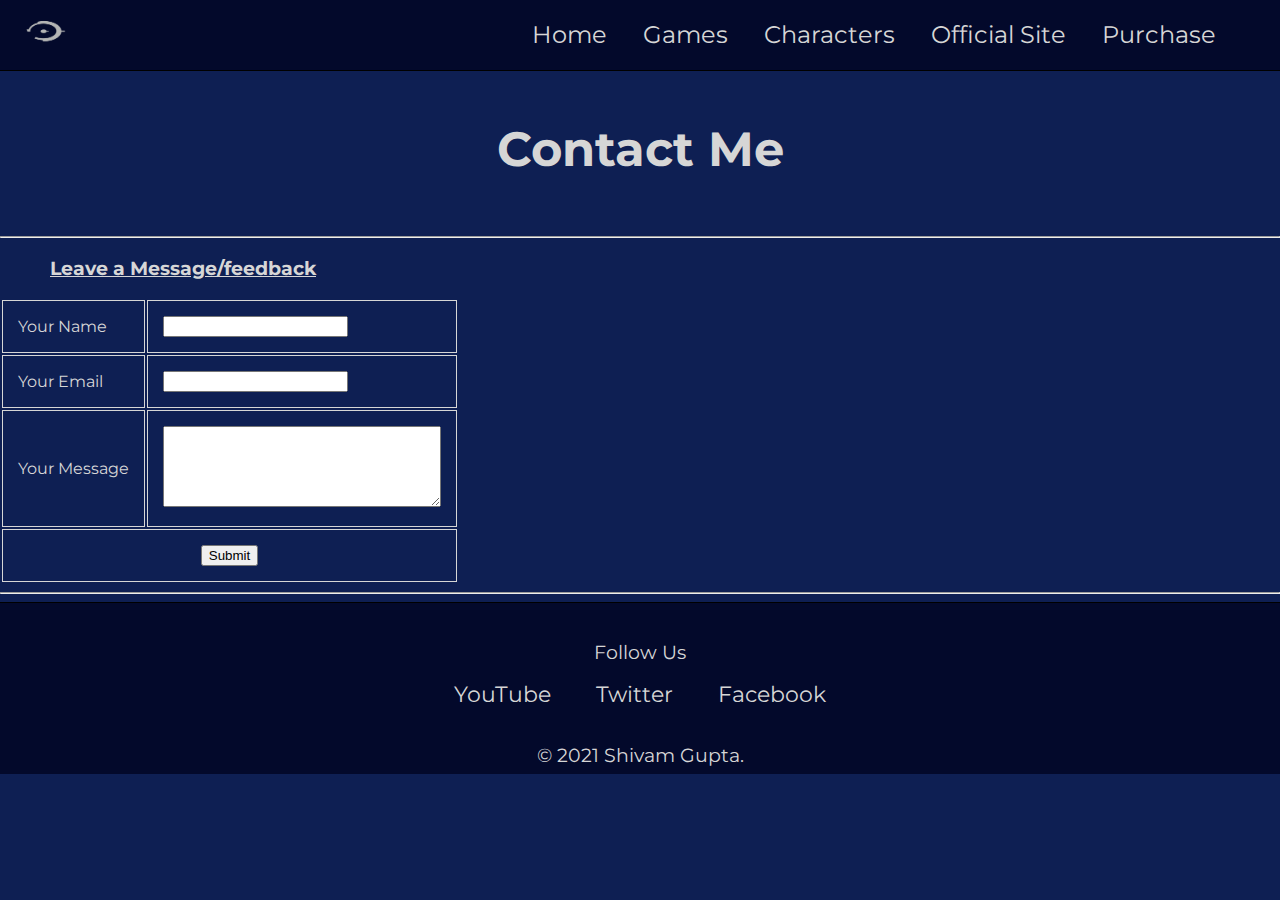
<file: feedback.html>
<!DOCTYPE html>
<html lang="en" dir="ltr">
  <head>
    <meta charset="utf-8">
    <title>Contact Me</title>
    <link rel="stylesheet" href="css/catalogue.css">
    <link rel="icon" href="images/mc2.png">
    <link rel="preconnect" href="https://fonts.googleapis.com">
    <link rel="preconnect" href="https://fonts.gstatic.com" crossorigin>
    <link href="https://fonts.googleapis.com/css2?family=Montserrat:wght@200&family=Open+Sans+Condensed:wght@300&display=swap" rel="stylesheet">

  </head>
  <body>
    <nav class="main-nav">
      <a href="index.html"> <img src="images/home.png" class="home-icon" alt="home-img"> </a>
      <div class="main-nav-links">
        <a href="index.html" class="main-nav-links">Home</a>
        <a href="games.html" class="main-nav-links">Games</a>
        <a href="characters.html" class="main-nav-links">Characters</a>
        <a href="https://www.halowaypoint.com/" target="_blank" class="main-nav-links">Official Site</a>
        <a href="https://store.steampowered.com/app/976730/Halo_The_Master_Chief_Collection/" target="_blank" class="main-nav-links">Purchase</a>
      </div>

    </nav>

      <h1 class="heading">Contact Me</h1>
      <hr>

    <h3 style=" margin-left: 50px;"><u>Leave a Message/feedback</u></h3>
    <form action="mailto:shivam.gupta8478@gmail.com" method="post" enctype="text/plain" >
      <table class="feedback-table">

      <tr>
        <td class="feedback-td"><label>Your Name</label></td>
        <td class="feedback-td"><input type="text" name="YourName" value=""></td>
      </tr>

      <tr>
        <td class="feedback-td"><label>Your Email</label></td>
        <td class="feedback-td"><input type="email" name="YourEmail" value=""></td>
      </tr>

      <tr>
      <td class="feedback-td"><label>Your Message</label></td>
      <td class="feedback-td"><textarea name="YourMessage" rows="5" cols="32"></textarea></td>
      </tr>

      <tr>
        <td class="feedback-td" colspan="2" style=" text-align: center; "><input type="submit" name="" value="Submit"></td>
      </tr>

      </table>

    </form>
    <hr>
    <div class="footer">
      Follow Us <br>
      <a href="https://www.youtube.com/user/HaloWaypoint" target="_blank" class="footer-link">YouTube</a>
      <a href="https://twitter.com/halo" target="_blank" class="footer-link">Twitter</a>
      <a href="https://www.facebook.com/Halo/" target="_blank" class="footer-link">Facebook</a>
      <p>© 2021 Shivam Gupta.</p>
    </div>
  </body>
</html>
</file>
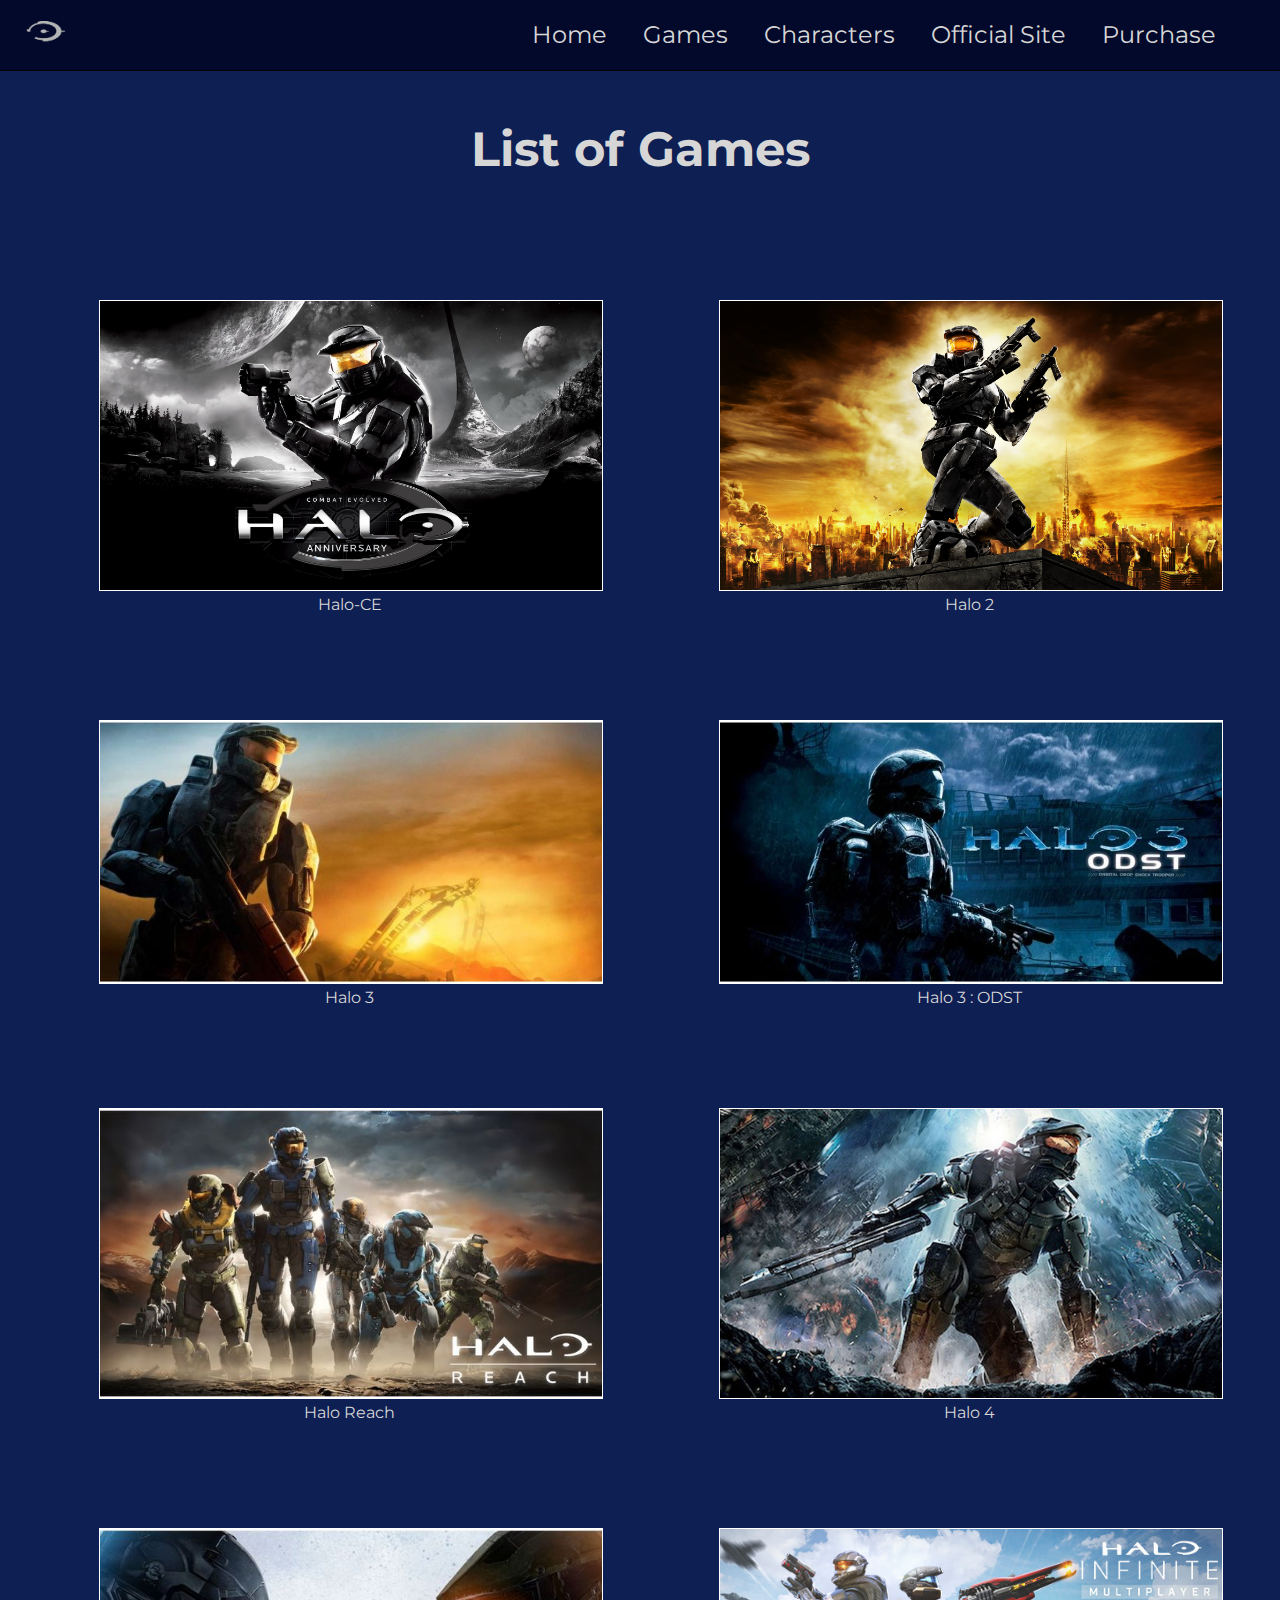
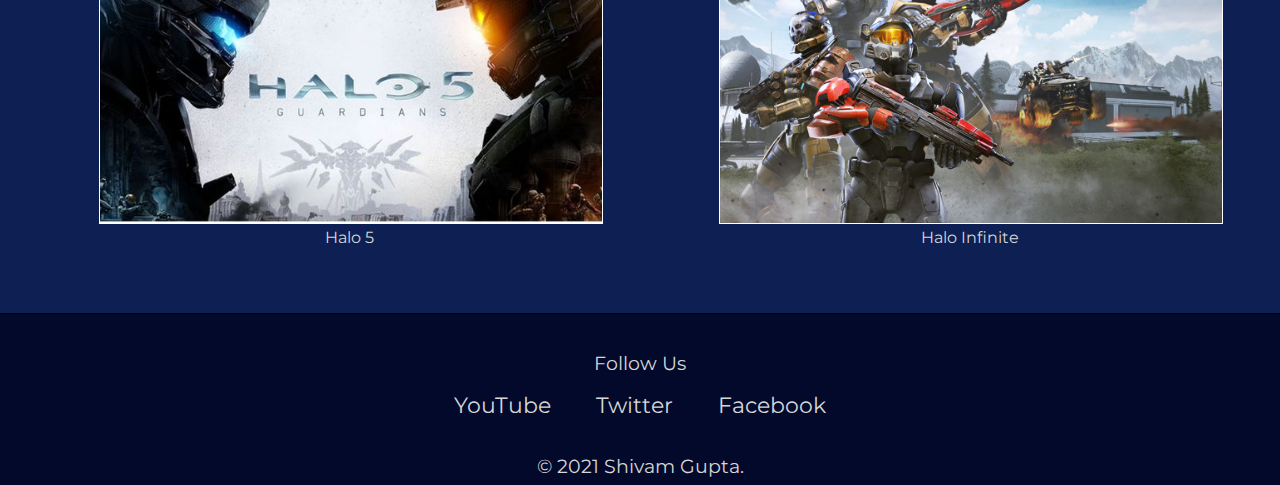
<file: games.html>
<!DOCTYPE html>
<html lang="en" dir="ltr">
  <head>
    <meta charset="utf-8">
    <title>List of Halo Games</title>
    <link rel="stylesheet" href="css/catalogue.css">
    <link rel="icon" href="images/mc2.png">
    <link rel="preconnect" href="https://fonts.googleapis.com">
    <link rel="preconnect" href="https://fonts.gstatic.com" crossorigin>
    <link href="https://fonts.googleapis.com/css2?family=Montserrat:wght@200&family=Open+Sans+Condensed:wght@300&display=swap" rel="stylesheet">
  </head>
  <body>

    <nav class="main-nav">
      <a href="index.html"> <img src="images/home.png" class="home-icon" alt="home-img"> </a>
      <div class="main-nav-links">
        <a href="index.html" class="main-nav-links">Home</a>
        <a href="games.html" class="main-nav-links">Games</a>
        <a href="characters.html" class="main-nav-links">Characters</a>
        <a href="https://www.halowaypoint.com/" target="_blank" class="main-nav-links">Official Site</a>
        <a href="https://store.steampowered.com/app/976730/Halo_The_Master_Chief_Collection/" target="_blank" class="main-nav-links">Purchase</a>
      </div>
    </nav>

    <h1 class="heading">List of Games</h1>

    <ul class="game-container">

      <li class="game"> <a href="halo-ce.html"> <figure>
        <img src="images/Halo-ce/halo-CE-cover.jpg" alt="Halo-CE-img">
        <figcaption>Halo-CE</figcaption>
      </figure> </a> </li>

      <li class="game"> <a href="halo2.html"> <figure>
        <img src="images/Halo-2/halo2-cover.jpeg" alt="Halo 2-img">
        <figcaption>Halo 2</figcaption>
      </figure> </a> </li>

      <li class="game"> <a href="halo3.html"> <figure>
        <img src="images/Halo-3/halo3-cover.jpg" alt="Halo 3-img">
        <figcaption>Halo 3</figcaption>
      </figure> </a> </li>

      <li class="game"> <a href="halo3-ODST.html"> <figure>
        <img src="images/Halo-3-odst/halo3-ODST-cover.jpg" alt="Halo 3 : ODST-img">
        <figcaption>Halo 3 : ODST</figcaption>
      </figure> </a> </li>

      <li class="game"> <a href="halo-reach.html"> <figure>
        <img src="images/Halo-reach/halo-reach-cover.jpg" alt="Halo Reach-img">
        <figcaption>Halo Reach</figcaption>
      </figure> </a> </li>

      <li class="game"> <a href="halo4.html"> <figure>
        <img src="images/Halo-4/halo4-cover.jpg" alt="Halo 4-img">
        <figcaption>Halo 4</figcaption>
      </figure> </a> </li>

      <li class="game"> <a href="halo5.html"> <figure>
        <img src="images/Halo-5/halo5-cover.jpg" alt="Halo 5-img">
        <figcaption>Halo 5</figcaption>
      </figure> </a> </li>

      <li class="game"> <a href="halo-infinite.html"> <figure>
        <img src="images/Halo-infinite/halo-infinite-cover.jpg" alt="Halo Infinite-img">
        <figcaption>Halo Infinite</figcaption>
      </figure> </a> </li>

    </ul>

    <div class="footer">
      Follow Us <br>
      <a href="https://www.youtube.com/user/HaloWaypoint" target="_blank" class="footer-link">YouTube</a>
      <a href="https://twitter.com/halo" target="_blank" class="footer-link">Twitter</a>
      <a href="https://www.facebook.com/Halo/" target="_blank" class="footer-link">Facebook</a>
      <p>© 2021 Shivam Gupta.</p>
    </div>

  </body>
</html>
</file>
<file: css/catalogue.css>
a{
  text-decoration: none;
  color: #d6d6d6;
}

a:hover{
  color: #748B9C;
}

body{
  margin: 0;
  background-color: #0e1f53;
  font-family: 'Montserrat', sans-serif;
  color: #d6d6d6;
}

h1{
  margin: 0;
  text-align: center;
  color: #d6d6d6;
  font-size: 3rem;
}

h2{
  margin: 10px;
  text-align: center;
  font-size: 2rem;
}

ul{
  list-style-type: none;
}

td{
  border: 1px solid;
  padding: 15px;
}

.heading{
  margin-top: 70px;
  padding: 50px;
}

.game-container{
  display: flex;
  flex-direction: row;
  flex-wrap: wrap;
  justify-content: space-around;
}

.game{
  flex-basis: 47%;
  text-align: center;
  margin: 40px 5px;
}

.game>a>figure{
  height: 100%;
}

.game>a>figure>img{
  object-fit: cover;
  border: 1px solid white;
  width: 100%;
  height: 85%;
}

.Overview{
  color: #d6d6d6;
  text-align: center;
  margin: auto;
  width: 60%;
}

.vid{
  position: relative;
  text-align: center;
}

.vid>iframe{
  margin: 100px 20px 40px 20px;
}

.Summary{
  width: 45%;
  margin: 10px auto 50px auto;
  text-align: justify;
}


.home-icon{
  height: 40px;
  width: 40px;
  float: left;
  position: relative;
  bottom: 8px;
}

.main-nav{
  top: 0;
  position: fixed;
  padding: 20px 5% 0 2%;
  border-bottom: 1px solid black;
  background-color: #03092b;
  height: 50px;
  width: 93%;
}

.main-nav-links{
  padding-left: 20px;
  color: #d6d6d6;
  text-align: right;
  font-size: 1.50rem;
  margin-left: 10px;
}

.footer{
  background-color: #03092b;
  line-height: 2;
  padding-top: 30px;
  text-align: center;
  font-size: 1.2rem;
  border-top: 1px solid black;
}

.footer>p{
  margin-bottom: 0;
}

.footer-link{
  margin: 10px 20px;
  text-decoration: none;
  font-size: 1.4rem;
  color: #d6d6d6;
}

@media(max-width:980px){
  .Summary{
    width: 65%;
    margin: 10px auto 50px auto;
    text-align: justify;
  }
}
</file>
